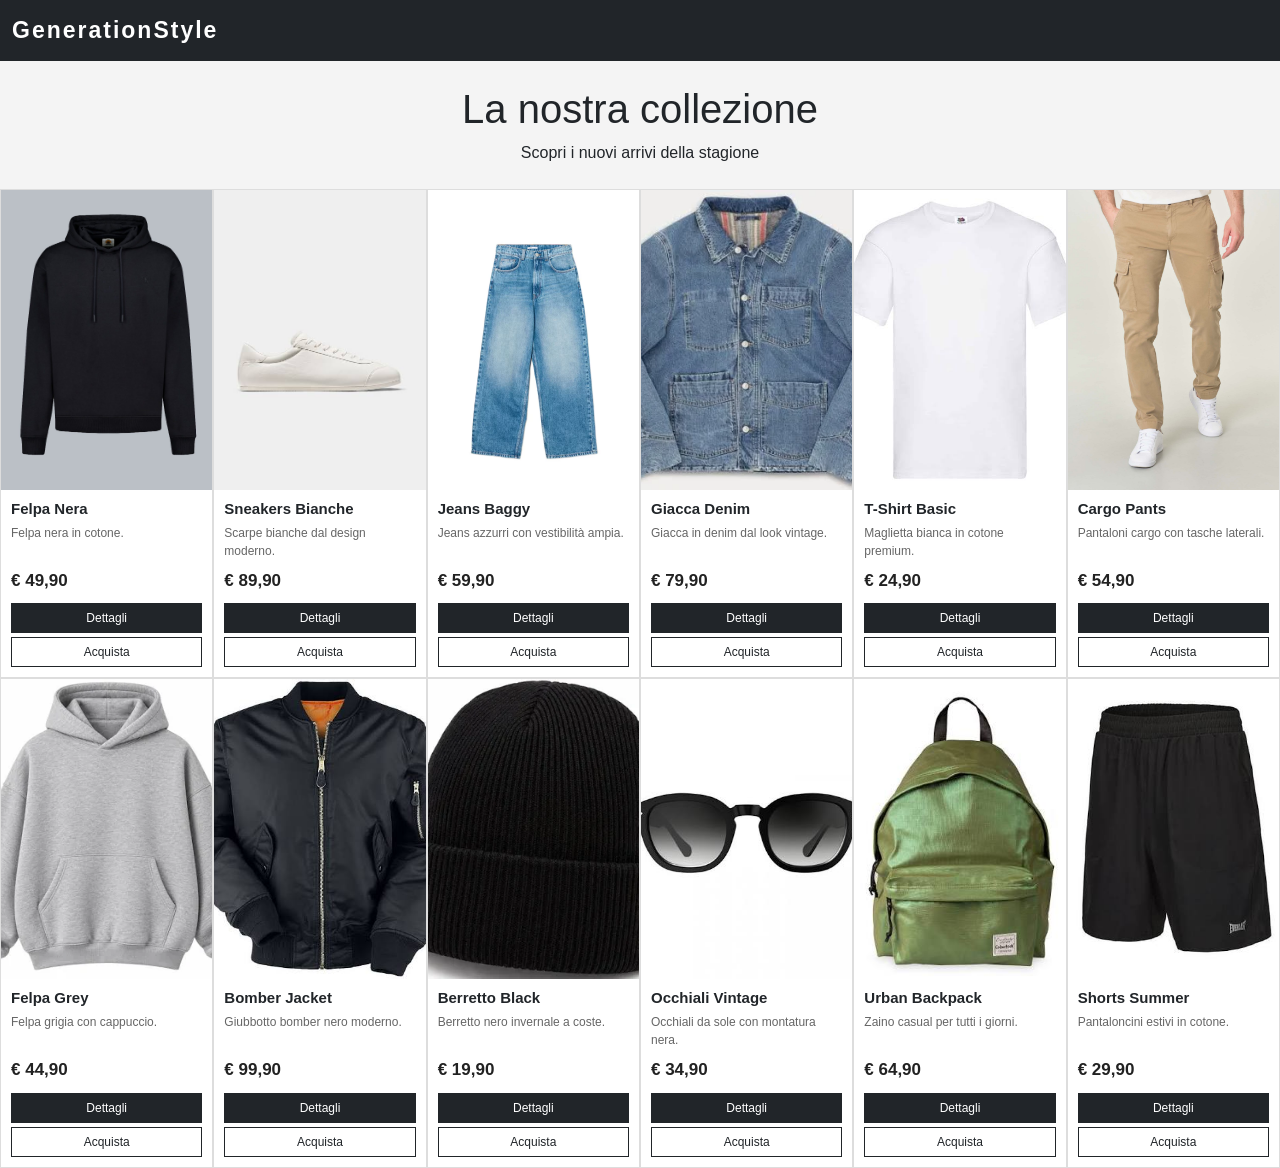
<file: index.html>
<!DOCTYPE html>
<html lang="it">

<head>
    <meta charset="UTF-8">
    <meta name="viewport" content="width=device-width, initial-scale=1.0">

    <title>GenerationStyle - E-commerce</title>

    <link href="https://cdn.jsdelivr.net/npm/bootstrap@5.3.9/dist/css/bootstrap.min.css" rel="stylesheet" integrity="sha384-yEPZ7jP9S0QKiUQ0m3jjsO4ProIW7wvR9gXkI7JOGa2XVsw53Yke2bsdkBbjmmiX" crossorigin="anonymous">

    <link rel="stylesheet" href="style.css">
</head>

<body>

    <nav class="navbar navbar-dark bg-dark">
        <div class="container-fluid">

            <a class="navbar-brand fw-bold" href="index.html">
                GenerationStyle
            </a>

        </div>
    </nav>


    <div class="text-center my-4">

        <h1>La nostra collezione</h1>

        <p>Scopri i nuovi arrivi della stagione</p>

    </div>


    <div class="container-fluid p-0">

        <div class="row g-0">


            <div class="col-12 col-md-4 col-lg-3 col-xl-2">

                <div class="card">

                    <img src="felpanera.jpg"
                        class="card-img-top" alt="Felpa nera">

                    <div class="card-body">

                        <h5 class="card-title">Felpa Nera</h5>

                        <p class="card-text">
                            Felpa nera in cotone.
                        </p>

                        <p class="prezzo">€ 49,90</p>

                        <a href="prodotto1.html" class="btn btn-dark">Dettagli</a>

                        <a href="#" class="btn btn-outline-dark">Acquista</a>

                    </div>

                </div>

            </div>


            <div class="col-12 col-md-4 col-lg-3 col-xl-2">

                <div class="card">

                    <img src="sneakersbianche.jpg"
                        class="card-img-top" alt="Sneakers">

                    <div class="card-body">

                        <h5 class="card-title">Sneakers Bianche</h5>

                        <p class="card-text">
                            Scarpe bianche dal design moderno.
                        </p>

                        <p class="prezzo">€ 89,90</p>

                        <a href="prodotto2.html" class="btn btn-dark">Dettagli</a>

                        <a href="#" class="btn btn-outline-dark">Acquista</a>

                    </div>

                </div>

            </div>


            <div class="col-12 col-md-4 col-lg-3 col-xl-2">

                <div class="card">

                    <img src="jeans.jpg"
                        class="card-img-top" alt="Jeans">

                    <div class="card-body">

                        <h5 class="card-title">Jeans Baggy</h5>

                        <p class="card-text">
                            Jeans azzurri con vestibilità ampia.
                        </p>

                        <p class="prezzo">€ 59,90</p>

                        <a href="#" class="btn btn-dark">Dettagli</a>

                        <a href="#" class="btn btn-outline-dark">Acquista</a>

                    </div>

                </div>

            </div>


            <div class="col-12 col-md-4 col-lg-3 col-xl-2">

                <div class="card">

                    <img src="giaccademin.jpg"
                        class="card-img-top" alt="Giacca">

                    <div class="card-body">

                        <h5 class="card-title">Giacca Denim</h5>

                        <p class="card-text">
                            Giacca in denim dal look vintage.
                        </p>

                        <p class="prezzo">€ 79,90</p>

                        <a href="#" class="btn btn-dark">Dettagli</a>

                        <a href="#" class="btn btn-outline-dark">Acquista</a>

                    </div>

                </div>

            </div>


            <div class="col-12 col-md-4 col-lg-3 col-xl-2">

                <div class="card">

                    <img src="tshirt.jpg"
                        class="card-img-top" alt="T-shirt">

                    <div class="card-body">

                        <h5 class="card-title">T-Shirt Basic</h5>

                        <p class="card-text">
                            Maglietta bianca in cotone premium.
                        </p>

                        <p class="prezzo">€ 24,90</p>

                        <a href="#" class="btn btn-dark">Dettagli</a>

                        <a href="#" class="btn btn-outline-dark">Acquista</a>

                    </div>

                </div>

            </div>


            <div class="col-12 col-md-4 col-lg-3 col-xl-2">

                <div class="card">

                    <img src="cargo.jpg"
                        class="card-img-top" alt="Pantaloni">

                    <div class="card-body">

                        <h5 class="card-title">Cargo Pants</h5>

                        <p class="card-text">
                            Pantaloni cargo con tasche laterali.
                        </p>

                        <p class="prezzo">€ 54,90</p>

                        <a href="#" class="btn btn-dark">Dettagli</a>

                        <a href="#" class="btn btn-outline-dark">Acquista</a>

                    </div>

                </div>

            </div>


            <div class="col-12 col-md-4 col-lg-3 col-xl-2">

                <div class="card">

                    <img src="felpagrigia.jpg"
                        class="card-img-top" alt="Felpa grigia">

                    <div class="card-body">

                        <h5 class="card-title">Felpa Grey</h5>

                        <p class="card-text">
                            Felpa grigia con cappuccio.
                        </p>

                        <p class="prezzo">€ 44,90</p>

                        <a href="#" class="btn btn-dark">Dettagli</a>

                        <a href="#" class="btn btn-outline-dark">Acquista</a>

                    </div>

                </div>

            </div>


            <div class="col-12 col-md-4 col-lg-3 col-xl-2">

                <div class="card">

                    <img src="bomber.jpg"
                        class="card-img-top" alt="Bomber">

                    <div class="card-body">

                        <h5 class="card-title">Bomber Jacket</h5>

                        <p class="card-text">
                            Giubbotto bomber nero moderno.
                        </p>

                        <p class="prezzo">€ 99,90</p>

                        <a href="#" class="btn btn-dark">Dettagli</a>

                        <a href="#" class="btn btn-outline-dark">Acquista</a>

                    </div>

                </div>

            </div>

            <div class="col-12 col-md-4 col-lg-3 col-xl-2">

                <div class="card">

                    <img src="berretto.jpg"
                        class="card-img-top" alt="Berretto">

                    <div class="card-body">

                        <h5 class="card-title">Berretto Black</h5>

                        <p class="card-text">
                            Berretto nero invernale a coste.
                        </p>

                        <p class="prezzo">€ 19,90</p>

                        <a href="#" class="btn btn-dark">Dettagli</a>

                        <a href="#" class="btn btn-outline-dark">Acquista</a>

                    </div>

                </div>

            </div>

            <div class="col-12 col-md-4 col-lg-3 col-xl-2">

                <div class="card">

                    <img src="occhiali.jpg"
                        class="card-img-top" alt="Occhiali">

                    <div class="card-body">

                        <h5 class="card-title">Occhiali Vintage</h5>

                        <p class="card-text">
                            Occhiali da sole con montatura nera.
                        </p>

                        <p class="prezzo">€ 34,90</p>

                        <a href="#" class="btn btn-dark">Dettagli</a>

                        <a href="#" class="btn btn-outline-dark">Acquista</a>

                    </div>

                </div>

            </div>

            <div class="col-12 col-md-4 col-lg-3 col-xl-2">

                <div class="card">

                    <img src="zaino.jpg"
                        class="card-img-top" alt="Zaino">

                    <div class="card-body">

                        <h5 class="card-title">Urban Backpack</h5>

                        <p class="card-text">
                            Zaino casual per tutti i giorni.
                        </p>

                        <p class="prezzo">€ 64,90</p>

                        <a href="#" class="btn btn-dark">Dettagli</a>

                        <a href="#" class="btn btn-outline-dark">Acquista</a>

                    </div>

                </div>

            </div>

            <div class="col-12 col-md-4 col-lg-3 col-xl-2">

                <div class="card">

                    <img src="shorts.jpg"
                        class="card-img-top" alt="Shorts">

                    <div class="card-body">

                        <h5 class="card-title">Shorts Summer</h5>

                        <p class="card-text">
                            Pantaloncini estivi in cotone.
                        </p>

                        <p class="prezzo">€ 29,90</p>

                        <a href="#" class="btn btn-dark">Dettagli</a>

                        <a href="#" class="btn btn-outline-dark">Acquista</a>

                    </div>

                </div>

            </div>

        </div>

    </div>

</body>
</html>
</file>
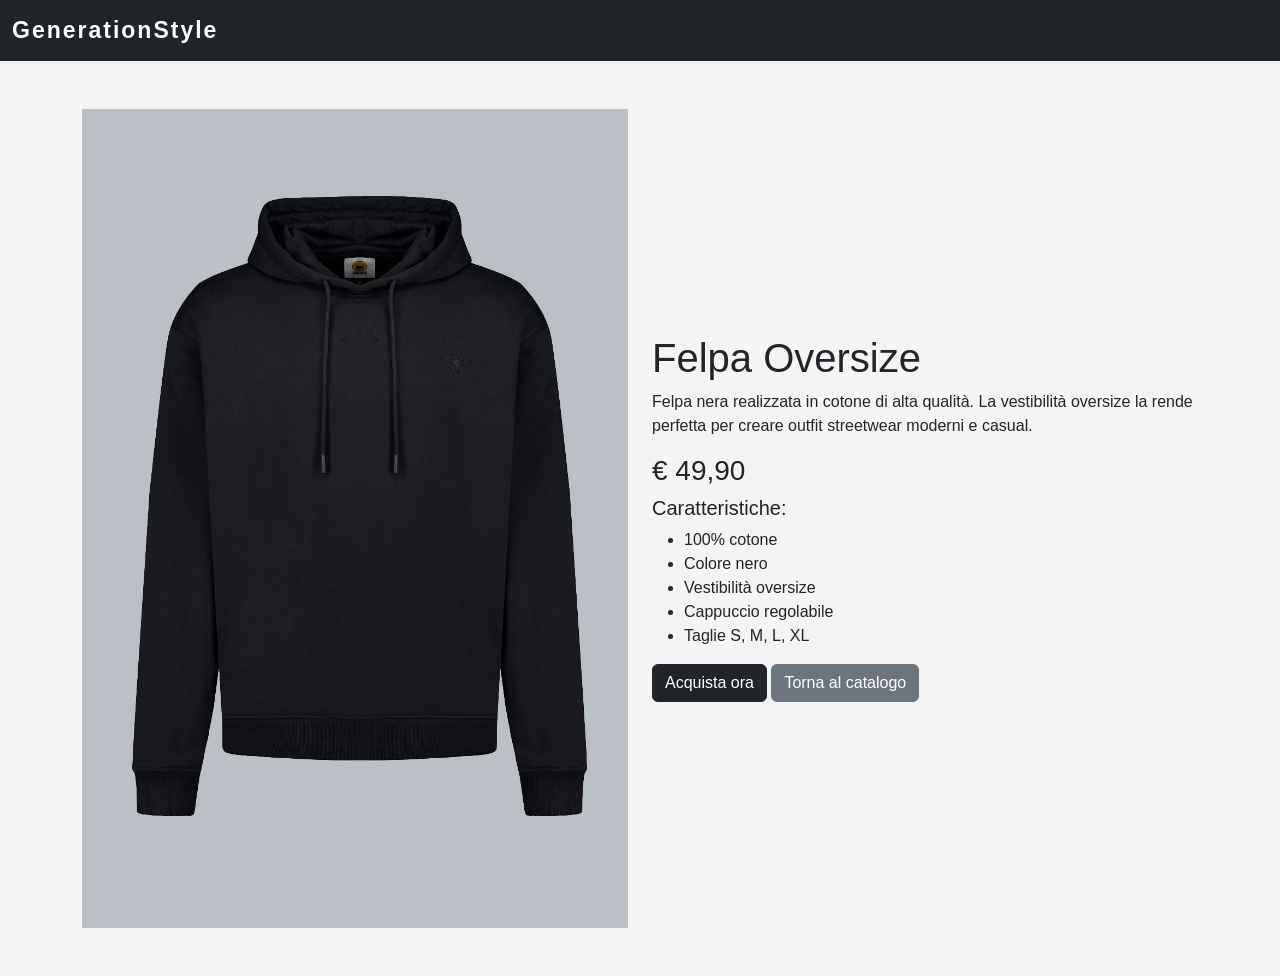
<file: prodotto1.html>
<!DOCTYPE html>
<html lang="it">

<head>
    <meta charset="UTF-8">
    <meta name="viewport" content="width=device-width, initial-scale=1.0">

    <title>Felpa Oversize - GenerationStyle</title>

    <link href="https://cdn.jsdelivr.net/npm/bootstrap@5.3.9/dist/css/bootstrap.min.css" rel="stylesheet" integrity="sha384-yEPZ7jP9S0QKiUQ0m3jjsO4ProIW7wvR9gXkI7JOGa2XVsw53Yke2bsdkBbjmmiX" crossorigin="anonymous">

    <link rel="stylesheet" href="style.css">
</head>

<body>

    <nav class="navbar navbar-dark bg-dark">
        <div class="container-fluid">
            <a class="navbar-brand fw-bold" href="index.html">
                GenerationStyle
            </a>
        </div>
    </nav>

    <div class="container my-5">

        <div class="row align-items-center">

            <div class="col-md-6">

                <img src="felpanera.jpg"
                    class="img-fluid"
                    alt="Felpa Oversize">

            </div>

            <div class="col-md-6">

                <h1>Felpa Oversize</h1>

                <p>
                    Felpa nera realizzata in cotone di alta qualità.
                    La vestibilità oversize la rende perfetta per
                    creare outfit streetwear moderni e casual.
                </p>

                <h3 class="text">€ 49,90</h3>

                <h5>Caratteristiche:</h5>

                <ul>
                    <li>100% cotone</li>
                    <li>Colore nero</li>
                    <li>Vestibilità oversize</li>
                    <li>Cappuccio regolabile</li>
                    <li>Taglie S, M, L, XL</li>
                </ul>

                <a href="#" class="btn btn-dark">
                    Acquista ora
                </a>

                <a href="index.html" class="btn btn-secondary">
                    Torna al catalogo
                </a>

            </div>

        </div>

    </div>

</body>
</html>
</file>
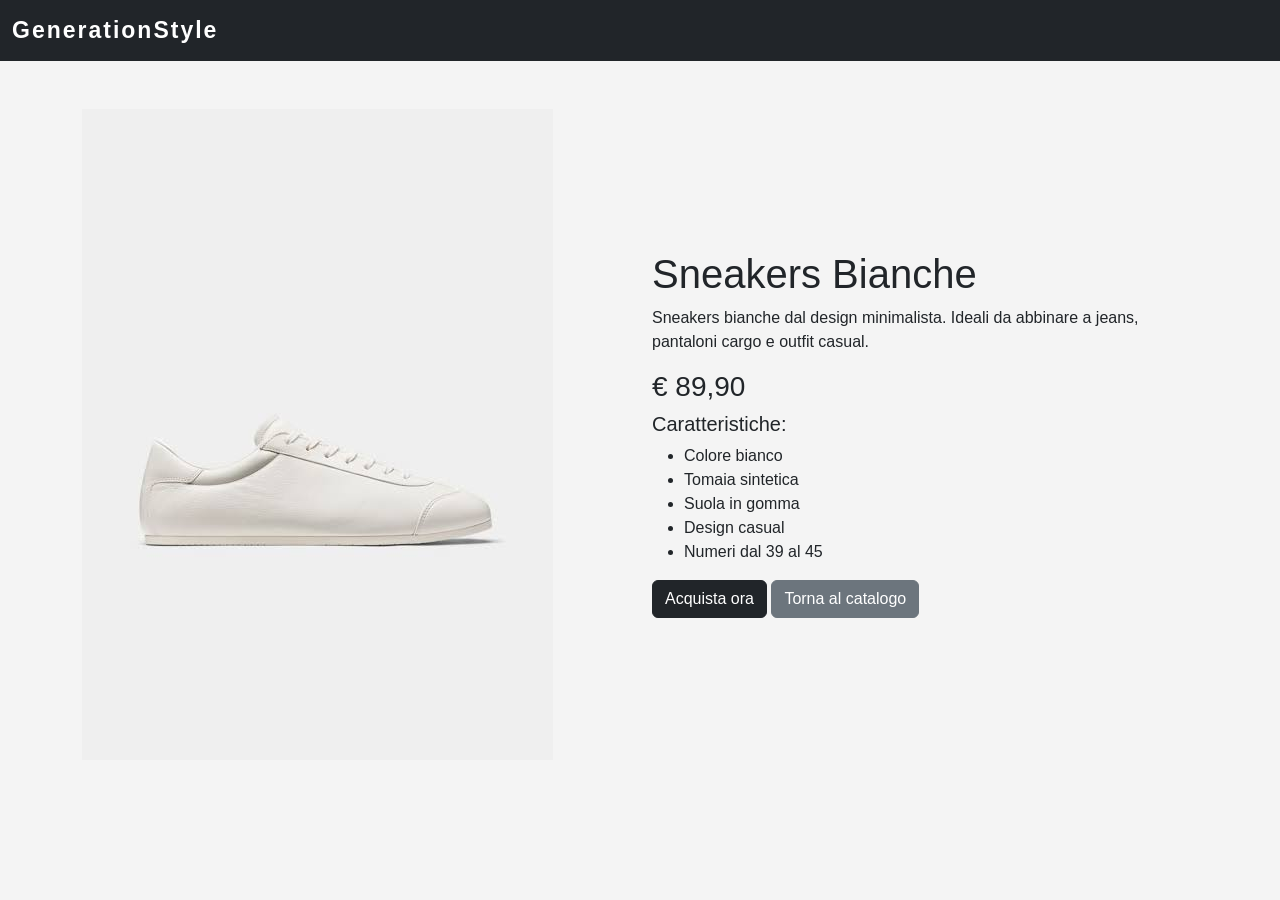
<file: prodotto2.html>
<!DOCTYPE html>
<html lang="it">

<head>
    <meta charset="UTF-8">
    <meta name="viewport" content="width=device-width, initial-scale=1.0">

    <title>Sneakers Bianche - GenerationStyle</title>

    <link href="https://cdn.jsdelivr.net/npm/bootstrap@5.3.9/dist/css/bootstrap.min.css" rel="stylesheet" integrity="sha384-yEPZ7jP9S0QKiUQ0m3jjsO4ProIW7wvR9gXkI7JOGa2XVsw53Yke2bsdkBbjmmiX" crossorigin="anonymous">

    <link rel="stylesheet" href="style.css">
</head>

<body>

    <nav class="navbar navbar-dark bg-dark">
        <div class="container-fluid">
            <a class="navbar-brand fw-bold" href="index.html">
                GenerationStyle
            </a>
        </div>
    </nav>

    <div class="container my-5">

        <div class="row align-items-center">

            <div class="col-md-6">

                <img src="sneakersbianche.jpg"
                    class="img-fluid"
                    alt="Sneakers White">

            </div>

            <div class="col-md-6">

                <h1>Sneakers Bianche</h1>

                <p>
                    Sneakers bianche dal design minimalista.
                    Ideali da abbinare a jeans, pantaloni cargo
                    e outfit casual.
                </p>

                <h3 class="text">€ 89,90</h3>

                <h5>Caratteristiche:</h5>

                <ul>
                    <li>Colore bianco</li>
                    <li>Tomaia sintetica</li>
                    <li>Suola in gomma</li>
                    <li>Design casual</li>
                    <li>Numeri dal 39 al 45</li>
                </ul>

                <a href="#" class="btn btn-dark">
                    Acquista ora
                </a>

                <a href="index.html" class="btn btn-secondary">
                    Torna al catalogo
                </a>

            </div>

        </div>

    </div>

</body>
</html>
</file>
<file: style.css>
@charset "UTF-8";

body {
    background-color: #f4f4f4;
    font-family: Arial, sans-serif;
}


.navbar-brand {
    font-size: 23px;
    letter-spacing: 2px;
    text-align:center;
}


.card {
    height: 100%;
    border: 1px solid #ddd;
    border-radius: 0;
    display: flex;
    flex-direction: column;
    box-shadow: none;
}


.card-img-top {
    width: 100%;
    height: 300px;
    object-fit: cover;
    border-radius: 0;
}


.card-body {
    display: flex;
    flex-direction: column;
    flex-grow: 1;
    padding: 10px;
}


.card-title {
    font-weight: bold;
    font-size: 15px;
    margin-bottom: 6px;
}


.card-text {
    color: #666;
    font-size: 12px;
    margin-bottom: 8px;
}


.prezzo {
    font-size: 17px;
    font-weight: bold;
    color: #222;
    margin-top: auto;
    margin-bottom: 6px;
}


.card .btn {
    font-size: 12px;
    padding: 5px 8px;
    margin-top: 4px;
    border-radius: 0;
}


footer {
    font-size: 13px;
}
</file>
